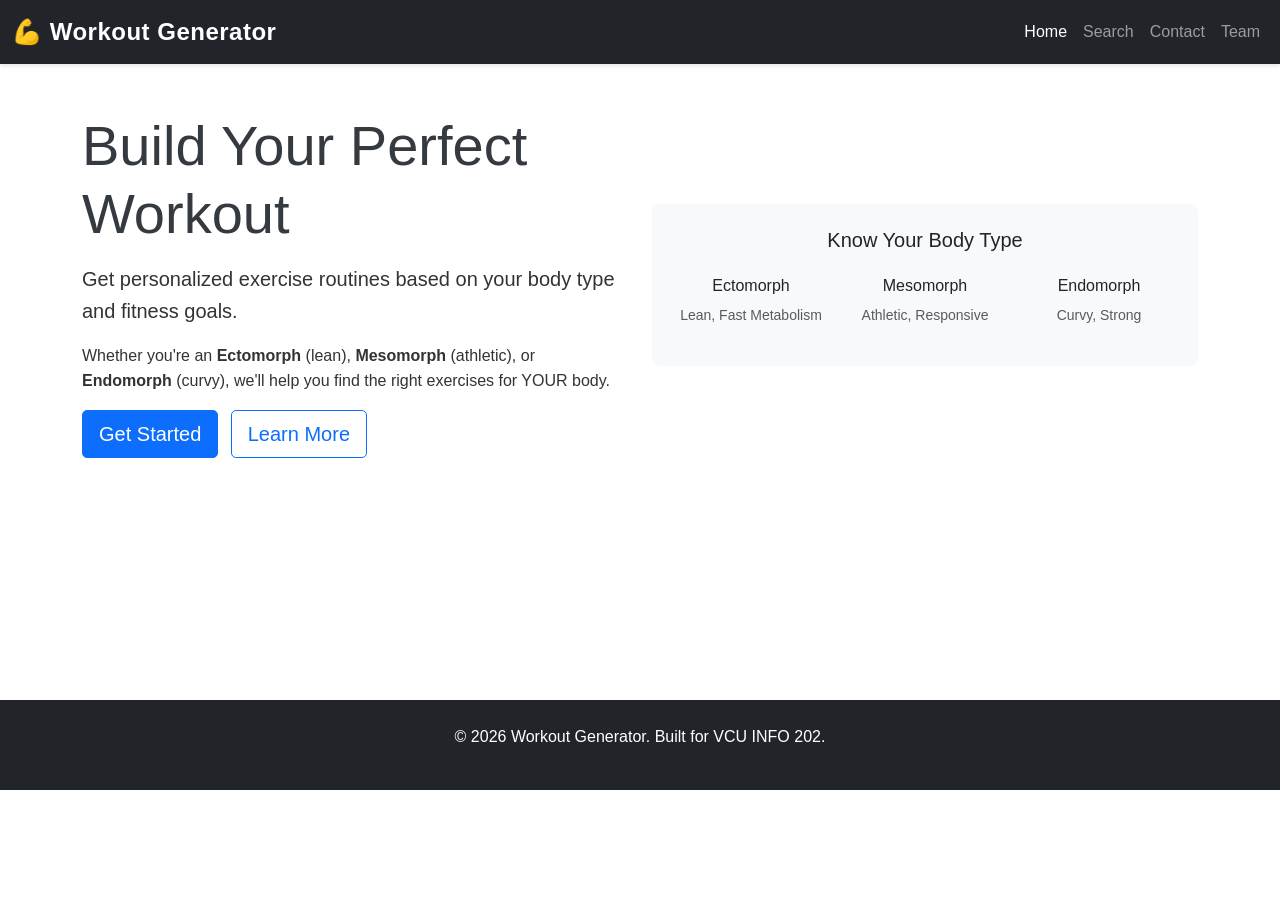
<file: index.html>
<!DOCTYPE html>
<html lang="en">
<head>
    <meta charset="UTF-8">
    <meta name="viewport" content="width=device-width, initial-scale=1.0">
    <title>Workout Generator — Build Your Perfect Routine</title>
    <link rel="stylesheet" href="https://cdnjs.cloudflare.com/ajax/libs/bootstrap/5.3.0/css/bootstrap.min.css">
    <link rel="stylesheet" href="css/style.css">
</head>
<body>
    <nav class="navbar navbar-expand-lg navbar-dark bg-dark">
        <div class="container-fluid">
            <a class="navbar-brand" href="index.html"><strong>💪 Workout Generator</strong></a>
            <button class="navbar-toggler" type="button" data-bs-toggle="collapse" data-bs-target="#navbarNav">
                <span class="navbar-toggler-icon"></span>
            </button>
            <div class="collapse navbar-collapse" id="navbarNav">
                <ul class="navbar-nav ms-auto">
                    <li class="nav-item"><a class="nav-link active" href="index.html">Home</a></li>
                    <li class="nav-item"><a class="nav-link" href="search.html">Search</a></li>
                    <li class="nav-item"><a class="nav-link" href="contact.html">Contact</a></li>
                    <li class="nav-item"><a class="nav-link" href="members.html">Team</a></li>
                </ul>
            </div>
        </div>
    </nav>

    <main class="container my-5">
        <div class="row align-items-center">
            <div class="col-md-6">
                <h1 class="display-4">Build Your Perfect Workout</h1>
                <p class="lead">Get personalized exercise routines based on your body type and fitness goals.</p>
                <p>Whether you're an <strong>Ectomorph</strong> (lean), <strong>Mesomorph</strong> (athletic), or <strong>Endomorph</strong> (curvy), 
                we'll help you find the right exercises for YOUR body.</p>
                <a href="search.html" class="btn btn-primary btn-lg me-2">Get Started</a>
                <a href="search.html" class="btn btn-outline-primary btn-lg">Learn More</a>
            </div>
            <div class="col-md-6">
                <div class="card bg-light border-0 p-4">
                    <h5 class="text-center mb-4">Know Your Body Type</h5>
                    <div class="row text-center" id="bodyTypes"></div>
                </div>
            </div>
        </div>
    </main>

    <footer class="bg-dark text-white text-center py-4 mt-5">
        <p>&copy; 2026 Workout Generator. Built for VCU INFO 202.</p>
    </footer>

    <script src="https://cdnjs.cloudflare.com/ajax/libs/bootstrap/5.3.0/js/bootstrap.bundle.min.js"></script>
    <script>
        // Body type data as objects
        let bodyTypes = [
            {
                name: "Ectomorph",
                description: "Lean, Fast Metabolism"
            },
            {
                name: "Mesomorph",
                description: "Athletic, Responsive"
            },
            {
                name: "Endomorph",
                description: "Curvy, Strong"
            }
        ];

        console.log("Body types:", bodyTypes);

        // Get the container
        let bodyTypesContainer = document.getElementById("bodyTypes");

        // Loop through each body type
        bodyTypes.forEach(function(type) {
            // Create HTML for this body type
            let typeHTML = `
                <div class="col-4">
                    <h6>${type.name}</h6>
                    <p class="small text-muted">${type.description}</p>
                </div>
            `;

            // Add to page
            bodyTypesContainer.innerHTML += typeHTML;

            // Log each type
            console.log("Added body type:", type.name);
        });

        console.log("Total body types:", bodyTypes.length);
        console.log("App ready!");
    </script>
</body>
</html>
</file>
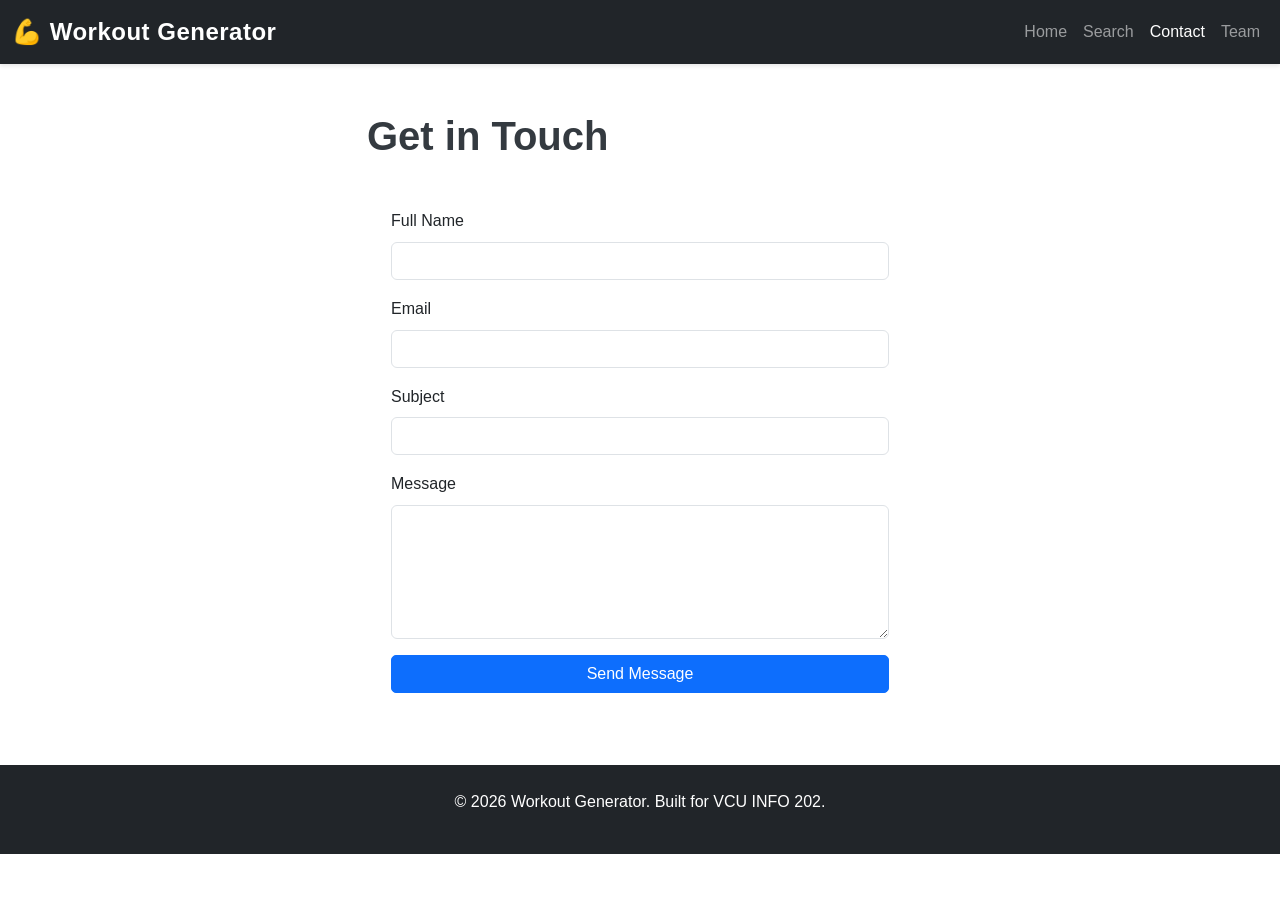
<file: contact.html>
<!DOCTYPE html>
<html lang="en">
<head>
    <meta charset="UTF-8">
    <meta name="viewport" content="width=device-width, initial-scale=1.0">
    <title>Contact Us — Workout Generator</title>
    <link rel="stylesheet" href="https://cdnjs.cloudflare.com/ajax/libs/bootstrap/5.3.0/css/bootstrap.min.css">
    <link rel="stylesheet" href="css/style.css">
</head>
<body>
    <nav class="navbar navbar-expand-lg navbar-dark bg-dark">
        <div class="container-fluid">
            <a class="navbar-brand" href="index.html"><strong>💪 Workout Generator</strong></a>
            <button class="navbar-toggler" type="button" data-bs-toggle="collapse" data-bs-target="#navbarNav">
                <span class="navbar-toggler-icon"></span>
            </button>
            <div class="collapse navbar-collapse" id="navbarNav">
                <ul class="navbar-nav ms-auto">
                    <li class="nav-item"><a class="nav-link" href="index.html">Home</a></li>
                    <li class="nav-item"><a class="nav-link" href="search.html">Search</a></li>
                    <li class="nav-item"><a class="nav-link active" href="contact.html">Contact</a></li>
                    <li class="nav-item"><a class="nav-link" href="members.html">Team</a></li>
                </ul>
            </div>
        </div>
    </nav>

    <main class="container my-5">
        <div class="row justify-content-center">
            <div class="col-md-6">
                <h1 class="mb-4">Get in Touch</h1>
                <form id="contactForm" class="card p-4">
                    <div class="mb-3">
                        <label class="form-label">Full Name</label>
                        <input type="text" class="form-control" name="name" required>
                    </div>
                    <div class="mb-3">
                        <label class="form-label">Email</label>
                        <input type="email" class="form-control" name="email" required>
                    </div>
                    <div class="mb-3">
                        <label class="form-label">Subject</label>
                        <input type="text" class="form-control" name="subject">
                    </div>
                    <div class="mb-3">
                        <label class="form-label">Message</label>
                        <textarea class="form-control" name="message" rows="5" required></textarea>
                    </div>
                    <button type="submit" class="btn btn-primary w-100">Send Message</button>
                </form>
                <div id="successMessage" class="alert alert-success mt-3" style="display: none;"></div>
            </div>
        </div>
    </main>

    <footer class="bg-dark text-white text-center py-4 mt-5">
        <p>&copy; 2026 Workout Generator. Built for VCU INFO 202.</p>
    </footer>

    <script src="https://cdnjs.cloudflare.com/ajax/libs/bootstrap/5.3.0/js/bootstrap.bundle.min.js"></script>
    <script>
        // Form fields data as objects
        let formFields = [
            {
                name: "name",
                label: "Full Name",
                required: true
            },
            {
                name: "email",
                label: "Email",
                required: true
            },
            {
                name: "subject",
                label: "Subject",
                required: false
            },
            {
                name: "message",
                label: "Message",
                required: true
            }
        ];

        console.log("Form fields:", formFields);

        // Get the form and success message
        let contactForm = document.getElementById("contactForm");
        let successMessage = document.getElementById("successMessage");

        // Handle form submission
        contactForm.addEventListener("submit", function(event) {
            // Stop default form submission
            event.preventDefault();

            // Create object with form data
            let formData = {
                name: contactForm.name.value,
                email: contactForm.email.value,
                subject: contactForm.subject.value,
                message: contactForm.message.value,
                timestamp: new Date()
            };

            // Log the form data
            console.log("Form submitted:", formData);

            // Show success message
            let message = `Thank you, ${formData.name}! We received your message and will get back to you soon.`;
            successMessage.innerHTML = message;
            successMessage.style.display = "block";

            console.log("Email:", formData.email);
            console.log("Subject:", formData.subject);
            console.log("Message length:", formData.message.length);

            // Clear the form
            contactForm.reset();

            // Hide success message after 5 seconds
            setTimeout(function() {
                successMessage.style.display = "none";
            }, 5000);

            console.log("Form cleared and ready for new submission");
        });

        console.log("Contact form ready!");
    </script>
</body>
</html>
</file>
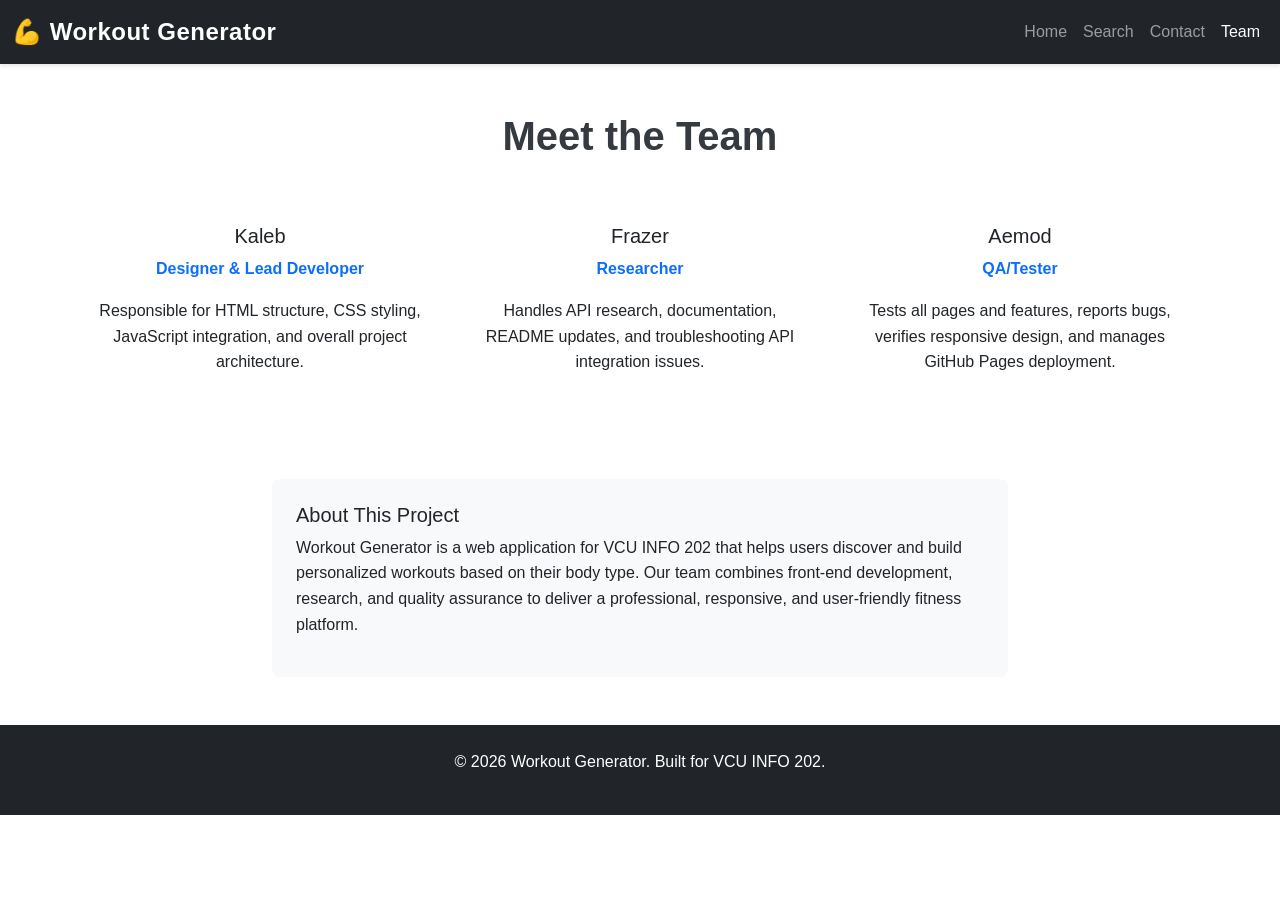
<file: members.html>
<!DOCTYPE html>
<html lang="en">
<head>
    <meta charset="UTF-8">
    <meta name="viewport" content="width=device-width, initial-scale=1.0">
    <title>Team Members — Workout Generator</title>
    <link rel="stylesheet" href="https://cdnjs.cloudflare.com/ajax/libs/bootstrap/5.3.0/css/bootstrap.min.css">
    <link rel="stylesheet" href="css/style.css">
</head>
<body>
    <nav class="navbar navbar-expand-lg navbar-dark bg-dark">
        <div class="container-fluid">
            <a class="navbar-brand" href="index.html"><strong>💪 Workout Generator</strong></a>
            <button class="navbar-toggler" type="button" data-bs-toggle="collapse" data-bs-target="#navbarNav">
                <span class="navbar-toggler-icon"></span>
            </button>
            <div class="collapse navbar-collapse" id="navbarNav">
                <ul class="navbar-nav ms-auto">
                    <li class="nav-item"><a class="nav-link" href="index.html">Home</a></li>
                    <li class="nav-item"><a class="nav-link" href="search.html">Search</a></li>
                    <li class="nav-item"><a class="nav-link" href="contact.html">Contact</a></li>
                    <li class="nav-item"><a class="nav-link active" href="members.html">Team</a></li>
                </ul>
            </div>
        </div>
    </nav>

    <main class="container my-5">
        <h1 class="text-center mb-5">Meet the Team</h1>
        <div class="row" id="teamCards"></div>

        <div class="row mt-5">
            <div class="col-md-8 offset-md-2">
                <div class="card p-4 bg-light">
                    <h5>About This Project</h5>
                    <p>Workout Generator is a web application for VCU INFO 202 that helps users discover and build personalized workouts based on their body type. Our team combines front-end development, research, and quality assurance to deliver a professional, responsive, and user-friendly fitness platform.</p>
                </div>
            </div>
        </div>
    </main>

    <footer class="bg-dark text-white text-center py-4 mt-5">
        <p>&copy; 2026 Workout Generator. Built for VCU INFO 202.</p>
    </footer>

    <script src="https://cdnjs.cloudflare.com/ajax/libs/bootstrap/5.3.0/js/bootstrap.bundle.min.js"></script>
    <script>
        // Team member data as objects
        let teamMembers = [
            {
                name: "Kaleb",
                role: "Designer & Lead Developer",
                description: "Responsible for HTML structure, CSS styling, JavaScript integration, and overall project architecture."
            },
            {
                name: "Frazer",
                role: "Researcher",
                description: "Handles API research, documentation, README updates, and troubleshooting API integration issues."
            },
            {
                name: "Aemod",
                role: "QA/Tester",
                description: "Tests all pages and features, reports bugs, verifies responsive design, and manages GitHub Pages deployment."
            }
        ];

        // Log team data to console
        console.log("Team Members:", teamMembers);

        // Get the container where cards will go
        let container = document.getElementById("teamCards");

        // Loop through each team member
        teamMembers.forEach(function(member) {
            // Create HTML string for each card
            let cardHTML = `
                <div class="col-md-4 mb-4">
                    <div class="card h-100">
                        <div class="card-body text-center">
                            <h5>${member.name}</h5>
                            <p class="text-primary fw-bold">${member.role}</p>
                            <p>${member.description}</p>
                        </div>
                    </div>
                </div>
            `;
            
            // Add the card to the container
            container.innerHTML += cardHTML;
            
            // Log each member
            console.log("Added: " + member.name);
        });

        console.log("Total team members:", teamMembers.length);
    </script>
</body>
</html>
</file>
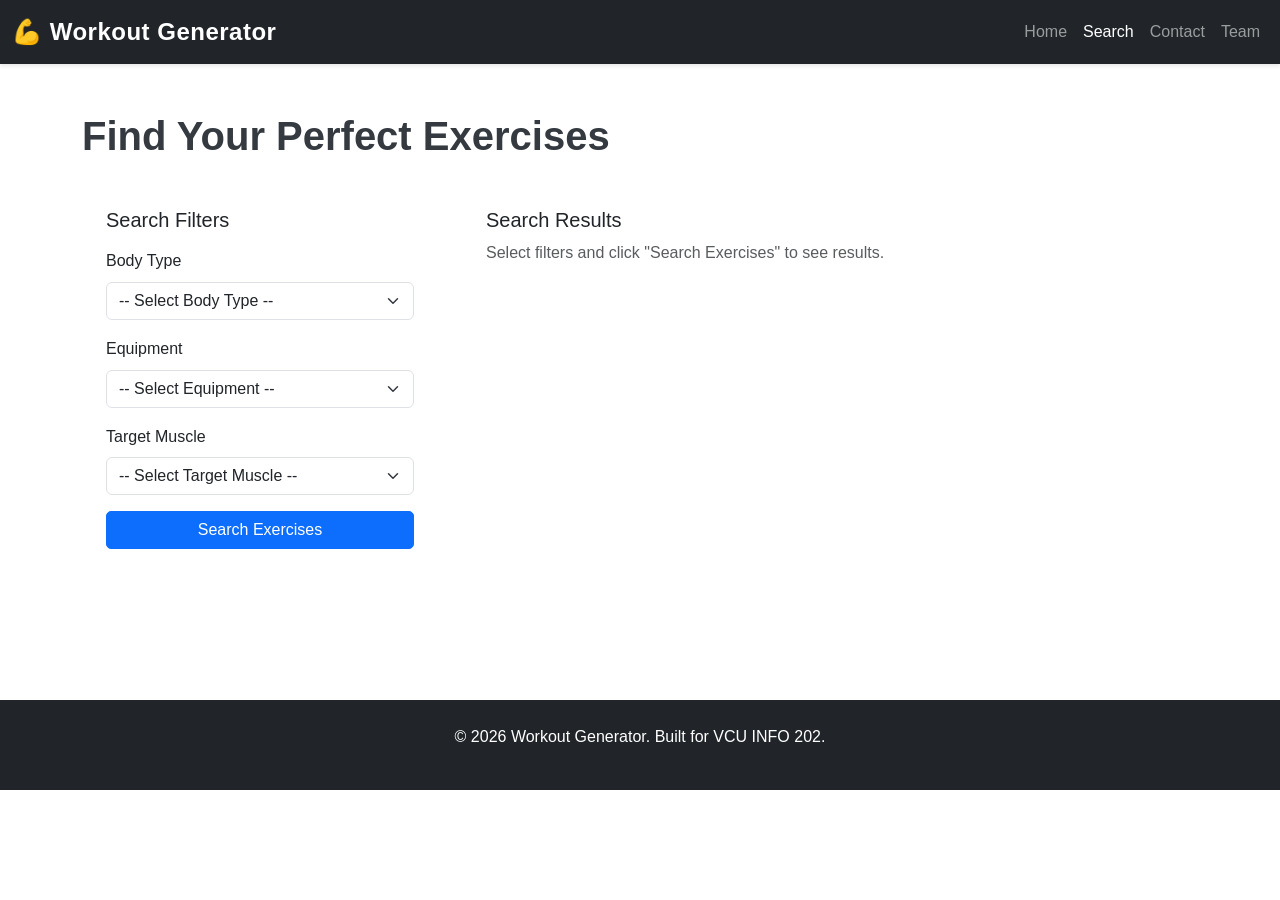
<file: search.html>
<!DOCTYPE html>
<html lang="en">
<head>
    <meta charset="UTF-8">
    <meta name="viewport" content="width=device-width, initial-scale=1.0">
    <title>Search Workouts — Workout Generator</title>
    <link rel="stylesheet" href="https://cdnjs.cloudflare.com/ajax/libs/bootstrap/5.3.0/css/bootstrap.min.css">
    <link rel="stylesheet" href="css/style.css">
</head>
<body>
    <nav class="navbar navbar-expand-lg navbar-dark bg-dark">
        <div class="container-fluid">
            <a class="navbar-brand" href="index.html"><strong>💪 Workout Generator</strong></a>
            <button class="navbar-toggler" type="button" data-bs-toggle="collapse" data-bs-target="#navbarNav">
                <span class="navbar-toggler-icon"></span>
            </button>
            <div class="collapse navbar-collapse" id="navbarNav">
                <ul class="navbar-nav ms-auto">
                    <li class="nav-item"><a class="nav-link" href="index.html">Home</a></li>
                    <li class="nav-item"><a class="nav-link active" href="search.html">Search</a></li>
                    <li class="nav-item"><a class="nav-link" href="contact.html">Contact</a></li>
                    <li class="nav-item"><a class="nav-link" href="members.html">Team</a></li>
                </ul>
            </div>
        </div>
    </nav>

    <main class="container my-5">
        <h1 class="mb-4">Find Your Perfect Exercises</h1>
        
        <div class="row">
            <div class="col-md-4">
                <div class="card p-4">
                    <h5 class="mb-3">Search Filters</h5>
                    <div id="filterContainer"></div>
                    <button class="btn btn-primary w-100" id="searchBtn">Search Exercises</button>
                </div>
            </div>

            <div class="col-md-8">
                <div id="results" class="card p-4">
                    <h5>Search Results</h5>
                    <p class="text-muted">Select filters and click "Search Exercises" to see results.</p>
                </div>
            </div>
        </div>
    </main>

    <footer class="bg-dark text-white text-center py-4 mt-5">
        <p>&copy; 2026 Workout Generator. Built for VCU INFO 202.</p>
    </footer>

    <script src="https://cdnjs.cloudflare.com/ajax/libs/bootstrap/5.3.0/js/bootstrap.bundle.min.js"></script>
    <script>
        // Filter data as objects
        let filters = [
            {
                id: "bodyType",
                label: "Body Type",
                options: [
                    { value: "ectomorph", text: "Ectomorph (Lean)" },
                    { value: "mesomorph", text: "Mesomorph (Athletic)" },
                    { value: "endomorph", text: "Endomorph (Curvy)" }
                ]
            },
            {
                id: "equipment",
                label: "Equipment",
                options: [
                    { value: "barbell", text: "Barbell" },
                    { value: "dumbbell", text: "Dumbbell" },
                    { value: "machine", text: "Machine" },
                    { value: "cable", text: "Cable" },
                    { value: "bodyweight", text: "Bodyweight" }
                ]
            },
            {
                id: "muscleGroup",
                label: "Target Muscle",
                options: [
                    { value: "chest", text: "Chest" },
                    { value: "back", text: "Back" },
                    { value: "shoulders", text: "Shoulders" },
                    { value: "legs", text: "Legs" },
                    { value: "arms", text: "Arms" },
                    { value: "core", text: "Core" }
                ]
            }
        ];

        console.log("Filters loaded:", filters);

        // Get the filter container
        let filterContainer = document.getElementById("filterContainer");

        // Loop through each filter
        filters.forEach(function(filter) {
            // Create label
            let labelHTML = `<label for="${filter.id}" class="form-label">${filter.label}</label>`;
            
            // Create select with default option
            let selectHTML = `<select class="form-select" id="${filter.id}">
                <option value="">-- Select ${filter.label} --</option>`;
            
            // Loop through options and add them
            filter.options.forEach(function(option) {
                selectHTML += `<option value="${option.value}">${option.text}</option>`;
            });
            
            selectHTML += `</select>`;
            
            // Create complete div with label and select
            let filterHTML = `<div class="mb-3">${labelHTML}${selectHTML}</div>`;
            
            // Add to page
            filterContainer.innerHTML += filterHTML;
            
            console.log("Added filter:", filter.label);
        });

        // Get the search button
        let searchBtn = document.getElementById("searchBtn");
        let resultsDiv = document.getElementById("results");

        // Add click event to search button
        searchBtn.addEventListener("click", function() {
            // Get values from dropdowns
            let bodyTypeValue = document.getElementById("bodyType").value;
            let equipmentValue = document.getElementById("equipment").value;
            let muscleValue = document.getElementById("muscleGroup").value;

            // Log the selected values
            console.log("Search filters:", {
                bodyType: bodyTypeValue,
                equipment: equipmentValue,
                muscle: muscleValue
            });

            // Show selected values
            let resultHTML = `<h5>Your Search:</h5>
                <p><strong>Body Type:</strong> ${bodyTypeValue || "Not selected"}</p>
                <p><strong>Equipment:</strong> ${equipmentValue || "Not selected"}</p>
                <p><strong>Muscle:</strong> ${muscleValue || "Not selected"}</p>
                <p class="text-muted mt-3">Exercises will load here when API is connected.</p>`;
            
            resultsDiv.innerHTML = resultHTML;
        });

        console.log("Page loaded - ready to search!");
    </script>
</body>
</html>
</file>
<file: css/style.css>
:root {
    --primary-color: #007bff;
    --dark-color: #343a40;
    --light-color: #f8f9fa;
    --accent-color: #fd7e14;
}

body {
    font-family: 'Segoe UI', Tahoma, Geneva, Verdana, sans-serif;
    line-height: 1.6;
    color: #333;
}

h1, h2, h3 {
    color: var(--dark-color);
    font-weight: 600;
    margin-bottom: 1rem;
}

h1 {
    font-size: 2.5rem;
}

.navbar-brand {
    font-size: 1.5rem;
    font-weight: bold;
    letter-spacing: 0.5px;
}

nav {
    box-shadow: 0 2px 4px rgba(0,0,0,0.1);
}

main {
    min-height: 60vh;
}

.btn {
    border-radius: 5px;
    font-weight: 500;
    transition: all 0.3s ease;
}

.btn:hover {
    transform: translateY(-2px);
    box-shadow: 0 4px 12px rgba(0,0,0,0.2);
}

.card {
    border: none;
    border-radius: 8px;
    transition: all 0.3s ease;
}

.card:hover {
    transform: translateY(-5px);
    box-shadow: 0 8px 20px rgba(0,0,0,0.15);
}

form input, form textarea, form select {
    border-radius: 5px;
    border: 1px solid #ddd;
}

form input:focus, form textarea:focus, form select:focus {
    border-color: var(--primary-color);
    box-shadow: 0 0 0 3px rgba(0,123,255,0.1);
}

footer {
    background-color: var(--dark-color);
    margin-top: auto;
    padding: 2rem 0;
}

/* Responsive adjustments */
@media (max-width: 768px) {
    h1 {
        font-size: 2rem;
    }

    .navbar {
        padding: 0.5rem 0;
    }

    main {
        padding: 1rem;
    }
}

@media (max-width: 576px) {
    h1 {
        font-size: 1.5rem;
    }

    .btn {
        width: 100%;
        margin-bottom: 0.5rem;
    }
}
</file>
